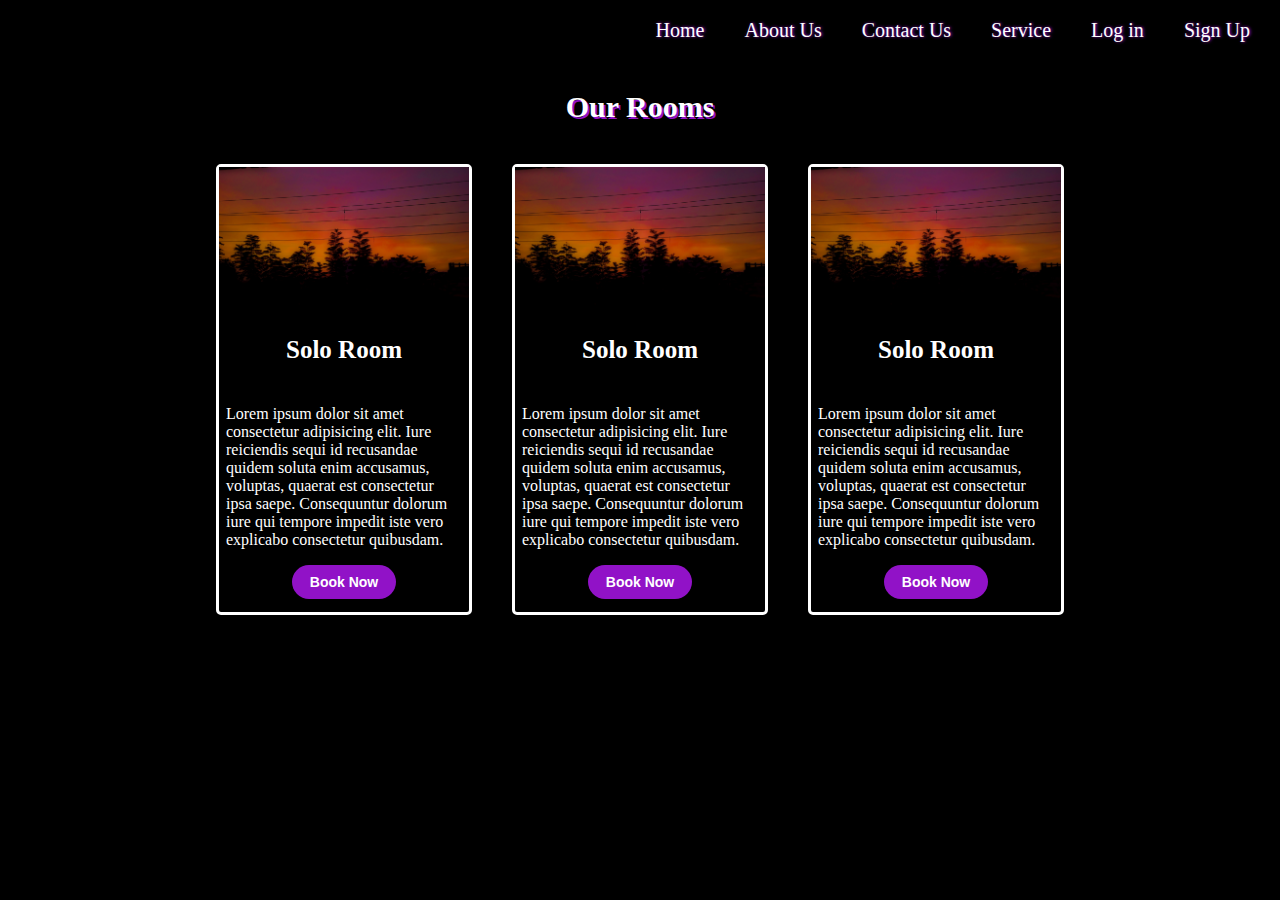
<file: our_rooms.html>
<!DOCTYPE html>
<html lang="en">
  <head>
    <meta charset="UTF-8" />
    <meta name="viewport" content="width=device-width, initial-scale=1.0" />
    <title>Our Room</title>
    <style>
      body {
        width: 100%;
        margin: 0px;
        padding: 0px;
        background-color: black;
        color: white;
      }
      nav ul {
        display: flex;
        align-items: stretch;
        justify-content: flex-end;
        height: 60px;
        gap: 20px;
        padding-right: 20px;
      }
      nav {
      }
      nav ul li {
    list-style-type: none;
    align-content: center;
    padding: 10px;
    text-shadow: 1px 0px 3px rgb(145, 18, 199); /* Slightly lighter shadow */
    font-size: 20px;
    position: relative;
    top: 0px; /* Fixed missing semicolon */
}

      .container {
        margin: 0px;
      }
      ul{
        margin: 0;
      }

      nav ul li::after {
        content: "";
        position: absolute;
        left: 0;
        bottom: 0;
        width: 0%; /* Start with 0 width */
        height: 4px;
        background-color: rgb(145, 18, 199);
      }

      nav ul li:hover {
        background-color: rgb(33, 33, 33);
      }
      nav ul li:hover::after {
        animation-name: un;
        animation-duration: 0.5s; /* Faster animation for better user experience */
        animation-timing-function: ease-in-out;
        animation-fill-mode: forwards;
      }

      @keyframes un {
        from {
          width: 0%;
        }
        to {
          width: 100%;
        }
      }

      p {
        display: block;
      }
      img {
        height: 150px;
        width: 100%;
        object-fit: cover;
        display: flex;
      }
      .cards {
        display: flex;
        justify-content: center;
        flex-wrap: wrap; /* Cards will wrap on smaller screens */
        gap: 20px; /* Add some gap between cards */
      }

      .card {
        display: flex;
        flex-direction: column;
        /* background-color: aqua; */
        margin: 10px;
        min-width: 250px;
        width: 250px;
        align-items: center;
        justify-content: center;
        border-radius: 5px;
        /* padding-left: 3px; */
      }
      .text {
        display: flex;
        flex-direction: column;
        align-items: center;
        justify-content: center;
        padding: 4px;
        padding-left: 7px;
        padding-right: 7px;
      }
      .try,
      .big {
        display: flex;
        align-items: center;
        justify-content: center;
        font-size: 25px;
        font-weight: bold;
      }
      .info {
        font-size: 30px;
        position: relative;
        background-color: transparent;
        text-shadow: 2px 2px rgb(145, 18, 199);
      }
      .info::after {
        content: "";
        position: absolute;

        left: -10px;
        right: 0px;
        bottom: -5px;
        width: 0%;
        height: 2px;
        background-color: rgb(145, 18, 199);
        padding-top: 2px;
      }
      .info:hover {
        /* box-shadow: 0px 0px 85px rgb(145, 18, 199); */
      }
      .info:hover::after {
        animation: lineing 1s ease 0s 1 forwards forwards;
        animation-name: lineing;
        animation-duration: 1s;
        animation-timing-function: ease;
        animation-delay: 0s;
        animation-fill-mode: forwards;
        animation-iteration-count: 1;
        animation-direction: normal;
      }
      @keyframes lineing {
        from {
          width: 0%;
        }
        to {
          width: 115%;
        }
      }
      .pho {
        width: 100%;
        height: 140px;
        background-size: cover;
        background-position: center;
        background-image: url("WhatsApp\ Image\ 2023-12-23\ at\ 18.33.06_aba7ddac.jpg");
      }

      .card1:hover, .card2:hover, .card3:hover {
    transform: translateY(-15px);
    /* filter: blur(5px); */
    box-shadow: 0px 0px 85px rgb(145, 18, 199);
    transition: all 0.5s ease-in-out; /* Smoother transition */
}

      .card1,
      .card2,
      .card3 {
        transition: all 0.3s ease;
        position: relative;
        border: 3px solid white;
      }

      button {
        background-color: rgb(145, 18, 199);
        color: white;
        padding: 9px 18px;
        margin-bottom: 9px;
        font-size: 14px;
        border-radius: 36px;
        cursor: pointer;
        font-weight: bold;
        border: none;
      }

      
    </style>
  </head>
  <body>
    <section class="heading">
      <nav class="header">
        <ul>
          <li class="item">Home</li>
          <li class="item">About Us</li>
          <li class="item">Contact Us</li>
          <li class="item">Service</li>
          <li class="item">Log in</li>
          <li class="item">Sign Up</li>
        </ul>
      </nav>
    </section>

    <section class="main">
      <div class="try">
        <p class="info">Our Rooms</p>
      </div>

      <div class="cards">
        <div class="card card1">
          <div class="pho">
            <!-- <img src="WhatsApp Image 2023-12-23 at 18.33.06_aba7ddac.jpg" alt=""> -->
          </div>
          <div class="text">
            <p class="big">Solo Room</p>
            <p class="details">
              Lorem ipsum dolor sit amet consectetur adipisicing elit. Iure
              reiciendis sequi id recusandae quidem soluta enim accusamus,
              voluptas, quaerat est consectetur ipsa saepe. Consequuntur dolorum
              iure qui tempore impedit iste vero explicabo consectetur
              quibusdam.
            </p>
            <button>Book Now</button>
          </div>
        </div>
        <div class="card card2">
          <div class="pho">
            <!-- <img src="WhatsApp Image 2023-12-23 at 18.33.06_aba7ddac.jpg" alt=""> -->
          </div>
          <div class="text">
            <p class="big">Solo Room</p>
            <p class="details">
              Lorem ipsum dolor sit amet consectetur adipisicing elit. Iure
              reiciendis sequi id recusandae quidem soluta enim accusamus,
              voluptas, quaerat est consectetur ipsa saepe. Consequuntur dolorum
              iure qui tempore impedit iste vero explicabo consectetur
              quibusdam.
            </p>
            <button>Book Now</button>
          </div>
        </div>
        <div class="card card3">
          <div class="pho">
            <!-- <img src="WhatsApp Image 2023-12-23 at 18.33.06_aba7ddac.jpg" alt=""> -->
          </div>
          <div class="text">
            <p class="big">Solo Room</p>
            <p class="details">
              Lorem ipsum dolor sit amet consectetur adipisicing elit. Iure
              reiciendis sequi id recusandae quidem soluta enim accusamus,
              voluptas, quaerat est consectetur ipsa saepe. Consequuntur dolorum
              iure qui tempore impedit iste vero explicabo consectetur
              quibusdam.
            </p>
            <button>Book Now</button>
          </div>
        </div>
      </div>
    </section>
  </body>
</html>
</file>
